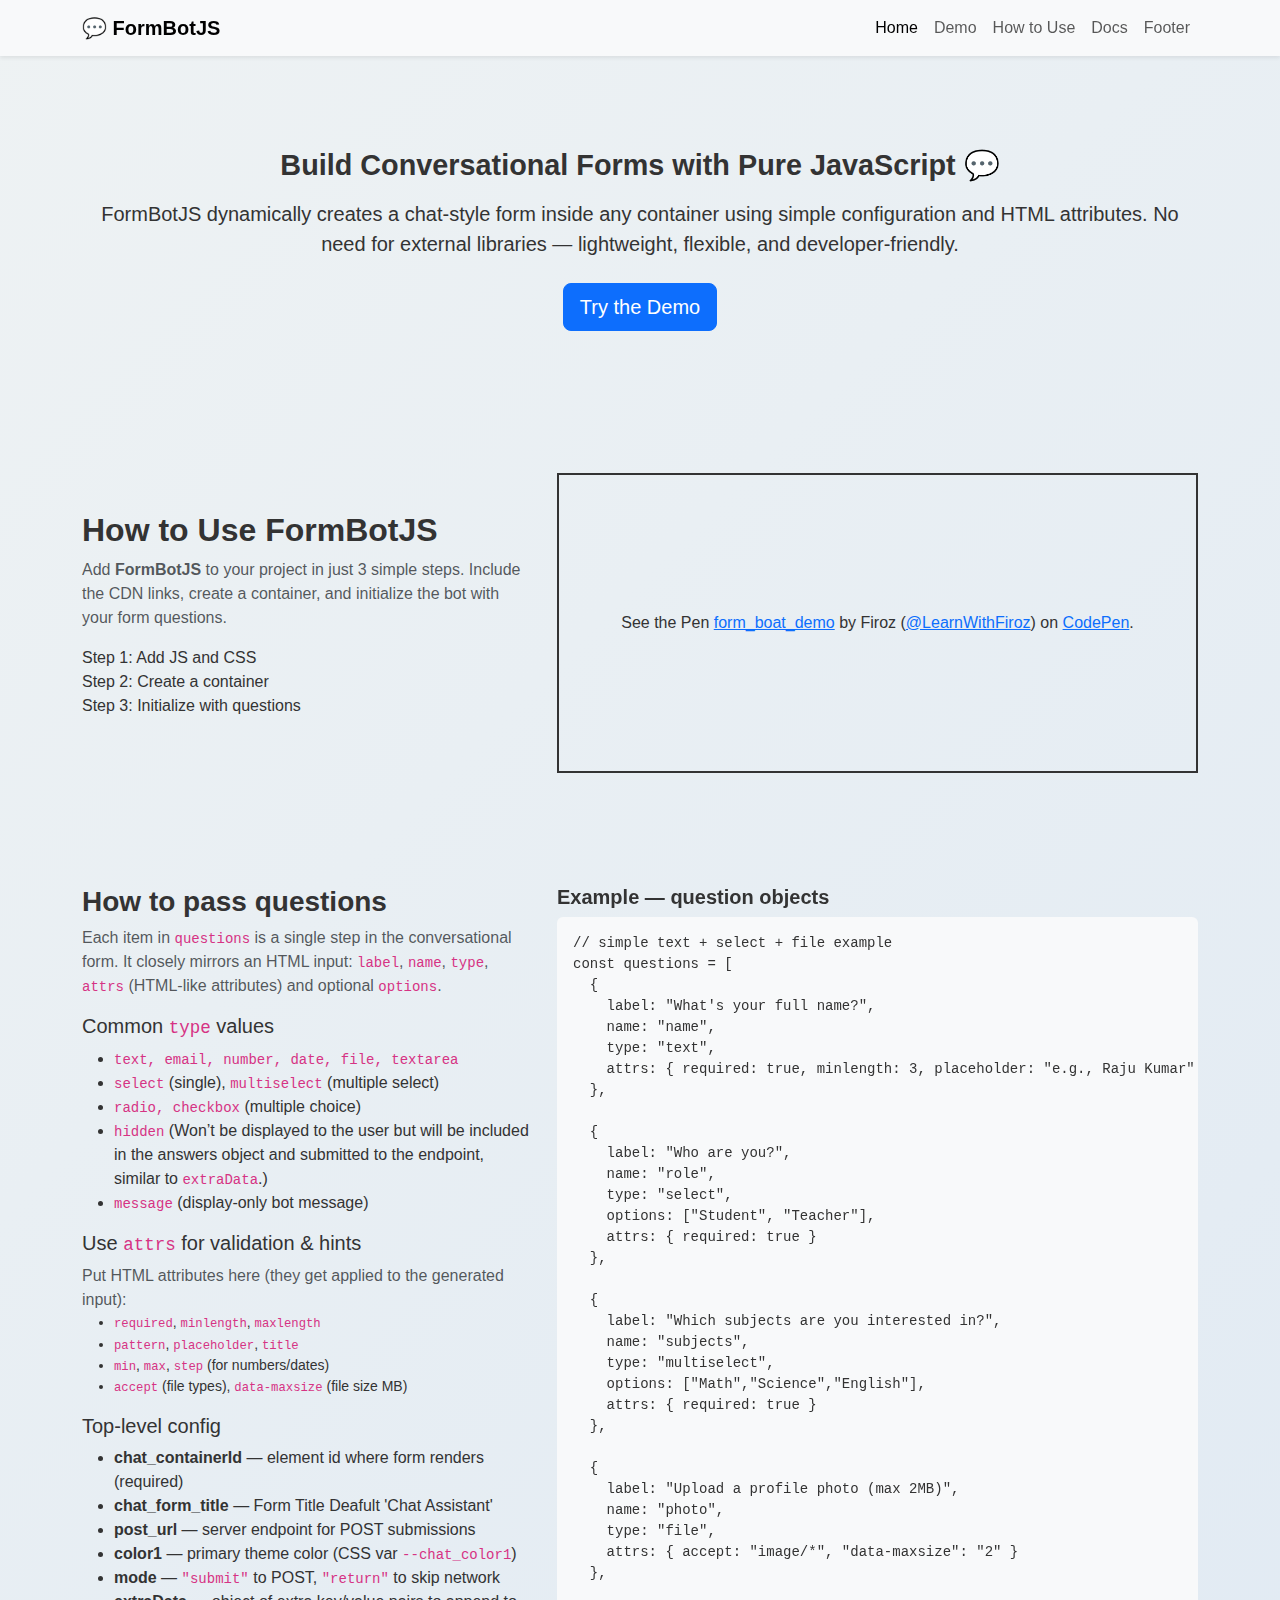
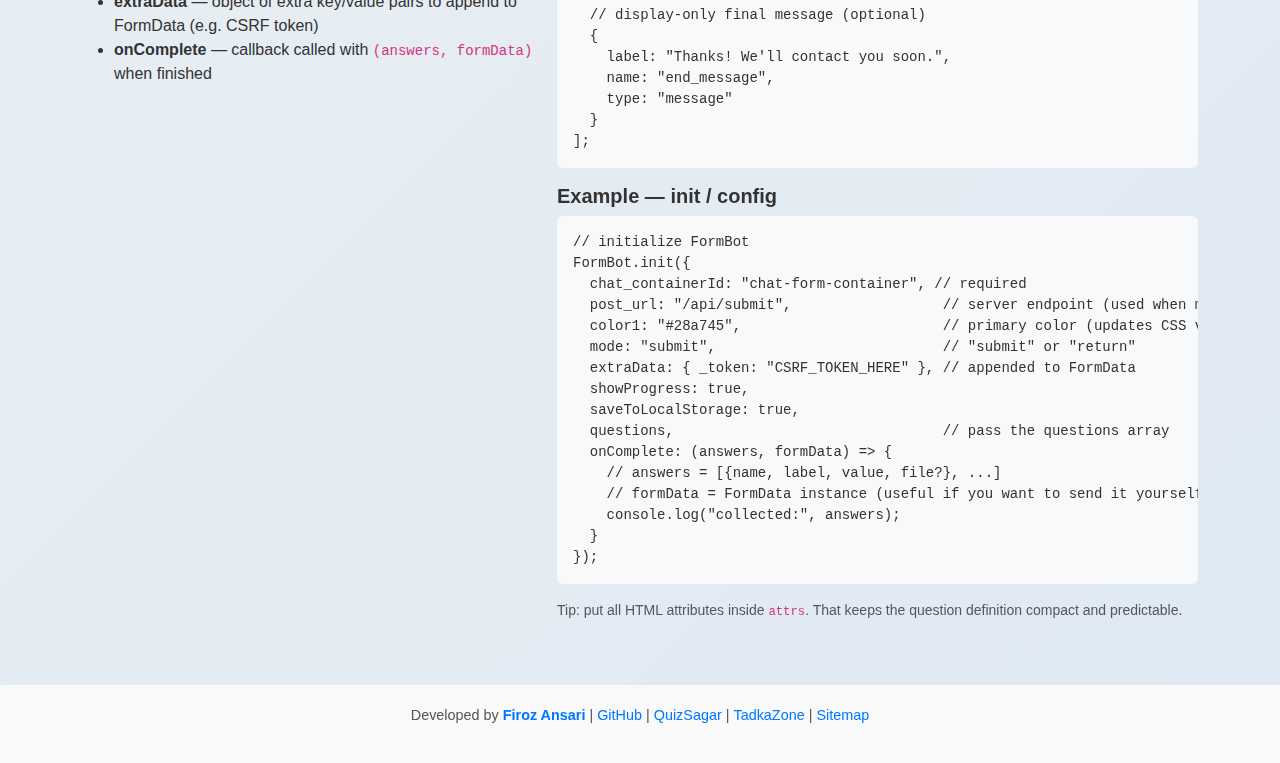
<file: index.html>
<!DOCTYPE html>
<html lang="en">

<head>
  <meta charset="UTF-8" />
  <meta name="google-site-verification" content="6sxS9BeeG2LNNqPTJxZTiXTBvNHm1Hw3xsVEI2iYX1c" />
  <meta name="viewport" content="width=device-width, initial-scale=1.0" />

  <title>FormBotJS – Conversational Form Builder for Websites</title>

  <!-- ✅ SEO Meta Tags -->
  <meta name="description"
    content="FormBotJS is a lightweight JavaScript conversational form builder that makes data collection interactive and user-friendly. Easily embed it with a few lines of code and collect form data in chat style." />
  <meta name="keywords"
    content="FormBotJS, conversational form, form builder, chat form, JavaScript form, HTML form chatbot, interactive form, bootstrap chat form, formbot js, tutizo formbot" />
  <meta name="author" content="Firoz Ansari" />
  <meta name="robots" content="index, follow" />
  <meta name="language" content="English" />
  <meta name="theme-color" content="#28a745" />

  <!-- ✅ Open Graph / Social Meta Tags -->
  <meta property="og:title" content="FormBotJS – Conversational Form Builder" />
  <meta property="og:description"
    content="Create beautiful, interactive chat-based forms for your website using FormBotJS. Easy setup. No dependencies." />
  <meta property="og:url" content="https://formbotjs.tutizo.com/" />
  <meta property="og:image" content="https://formbotjs.tutizo.com/assets/formbot-preview.png" />
  <meta property="og:type" content="website" />

  <!-- ✅ Twitter Card -->
  <meta name="twitter:card" content="summary_large_image" />
  <meta name="twitter:title" content="FormBotJS – Conversational Form Builder" />
  <meta name="twitter:description"
    content="Make your web forms smarter and more engaging with FormBotJS – a lightweight chat-style form builder." />
  <meta name="twitter:image" content="https://formbotjs.tutizo.com/assets/formbot-preview.png" />

  <!-- ✅ Canonical URL -->
  <link rel="canonical" href="https://formbotjs.tutizo.com/" />

  <!-- ✅ Favicon -->
  <link rel="icon" href="assets/favicon/favicon.ico" type="image/x-icon" />
  <link rel="apple-touch-icon" sizes="180x180" href="assets/favicon/apple-touch-icon.png">
  <link rel="icon" type="image/png" sizes="32x32" href="assets/favicon/favicon-32x32.png">
  <link rel="icon" type="image/png" sizes="16x16" href="assets/favicon/favicon-16x16.png">
  <link rel="manifest" href="assets/favicon/site.webmanifest">

  <!-- ✅ Styles -->
  <link href="https://cdn.jsdelivr.net/npm/bootstrap@5.3.3/dist/css/bootstrap.min.css" rel="stylesheet">
  <link rel="stylesheet" href="src/formbot.min.css" />
  <!-- ✅ Your component stylesheet -->
  <link rel="stylesheet" href="assets/index.min.css" />

</head>

<body data-bs-spy="scroll" data-bs-target=".navbar" data-bs-offset="70">
  <nav class="navbar navbar-expand-lg navbar-light bg-light fixed-top shadow-sm">
    <div class="container">
      <a class="navbar-brand fw-bold" href="#">💬 FormBotJS</a>
      <button class="navbar-toggler" type="button" data-bs-toggle="collapse" data-bs-target="#navbarNav">
        <span class="navbar-toggler-icon"></span>
      </button>
      <div class="collapse navbar-collapse" id="navbarNav">
        <ul class="navbar-nav ms-auto">
          <li class="nav-item">
            <a class="nav-link active" aria-current="page" href="#intro">Home</a>
          </li>
          <li class="nav-item">
            <a class="nav-link" href="#chat-section">Demo</a>
          </li>
          <li class="nav-item">
            <a class="nav-link" href="#how_to_use">How to Use</a>
          </li>
          <li class="nav-item">
            <a class="nav-link" href="#docs-questions">Docs</a>
          </li>
          <li class="nav-item">
            <a class="nav-link" href="#footer">Footer</a>
          </li>
        </ul>
      </div>

    </div>
  </nav>


  <!-- <section class="hero-section" id="intro">
    <div class="container">
      <h2>Create Conversational Forms in Minutes.</h2>
      <p class="mb-4">Easily collect user data using a chat-style form interface. 100% JS-based and developer friendly.
      </p>
      <button class="btn btn-demo" id="startDemoBtn">Try Demo</button>
    </div>
  </section> -->
  <section class="hero-section" id="intro">
    <div class="container text-center py-5">
      <h2 class="fw-bold mb-3">Build Conversational Forms with Pure JavaScript 💬</h2>
      <p class="lead mb-4">
        FormBotJS dynamically creates a chat-style form inside any container using simple configuration and HTML
        attributes.
        No need for external libraries — lightweight, flexible, and developer-friendly.
      </p>
      <a href="#chat-section" class="btn btn-primary btn-lg" id="startDemoBtn">Try the Demo</a>
    </div>
  </section>



  <section id="chat-section" class="container my-4">
    <div class="row align-items-center text-center text-md-start">
      <!-- Right: Chat Form -->
      <div class="col-12 col-md-5">

        <div id="chat-form-container" class="border rounded p-3 bg-white shadow-sm"></div>
        <p class="p-1 fst-italic small text-muted">
          This form is only for demonstration purposes; we don't collect any data as the endpoint is just for testing.
        </p>
      </div>


      <!-- Middle: Arrow -->
      <div class="col-12 col-md-2 text-center my-3 my-md-0">
        <div class="arrow-display">
          <span class="display-6 d-none d-md-inline">⬅</span>
          <span class="display-6 d-inline d-md-none">⬆</span>
        </div>
      </div>
      <!-- Left: Traditional form -->
      <div class="col-12 col-md-5 mb-4 mb-md-0" style="
    max-height: 450px;
    overflow: auto;
">
        <form id="traditional-form" class="p-3 border rounded bg-light shadow-sm">
          <div class="mb-3">
            <label class="form-label">What’s your full name?</label>
            <input type="text" name="name" class="form-control" required minlength="3" placeholder="e.g., Raju" />
          </div>

          <div class="mb-3">
            <label class="form-label">What’s your email?</label>
            <input type="email" name="email" class="form-control" required placeholder="e.g., raju@xyz.com" />
          </div>

          <div class="mb-3">
            <label class="form-label">What’s your birthdate?</label>
            <input type="date" name="dob" class="form-control" required />
          </div>

          <div class="mb-3">
            <label class="form-label d-block">Select your gender:</label>
            <div class="form-check form-check-inline">
              <input class="form-check-input" type="radio" name="gender" value="Male" required />
              <label class="form-check-label">Male</label>
            </div>
            <div class="form-check form-check-inline">
              <input class="form-check-input" type="radio" name="gender" value="Female" required />
              <label class="form-check-label">Female</label>
            </div>
            <div class="form-check form-check-inline">
              <input class="form-check-input" type="radio" name="gender" value="Other" required />
              <label class="form-check-label">Other</label>
            </div>
          </div>

          <div class="mb-3">
            <label class="form-label">Favorite subjects:</label>
            <select name="fav_sub" class="form-select" multiple required>
              <option value="Math">Math</option>
              <option value="English">English</option>
              <option value="Science">Science</option>
            </select>
          </div>

          <div class="mb-3">
            <label class="form-label">📷 Upload your profile photo (max 2MB):</label>
            <input type="file" name="photo" class="form-control" required accept="image/*" data-maxsize="2" />
          </div>

          <button type="submit" class="btn btn-primary w-100">Submit</button>
        </form>
      </div>


    </div>
  </section>

  <!-- how to use -->
  <section class="container py-5" id="how_to_use">
    <div class="row align-items-center">
      <!-- LEFT SIDE -->
      <div class="col-md-5 mb-4 mb-md-0">
        <h2 class="fw-bold">How to Use FormBotJS</h2>
        <p class="text-muted">
          Add <strong>FormBotJS</strong> to your project in just 3 simple steps.
          Include the CDN links, create a container, and initialize the bot with your form questions.
        </p>

        <ul class="list-unstyled">
          <li>Step 1: Add JS and CSS</li>
          <li>Step 2: Create a container</li>
          <li>Step 3: Initialize with questions</li>
        </ul>
      </div>

      <!-- RIGHT SIDE -->
      <div class="col-md-7">
        <p class="codepen" data-height="300" data-default-tab="html,result" data-slug-hash="JoGmaEL"
          data-pen-title="form_boat_demo" data-user="LearnWithFiroz"
          style="height: 300px; box-sizing: border-box; display: flex; align-items: center; justify-content: center; border: 2px solid; margin: 1em 0; padding: 1em;">
          <span>See the Pen <a href="https://codepen.io/LearnWithFiroz/pen/JoGmaEL">
              form_boat_demo</a> by Firoz (<a href="https://codepen.io/LearnWithFiroz">@LearnWithFiroz</a>)
            on <a href="https://codepen.io">CodePen</a>.</span>
        </p>
        <script async src="https://public.codepenassets.com/embed/index.js"></script>
      </div>
    </div>
  </section>
  <section id="docs-questions" class="container py-5">
    <div class="row g-4">
      <div class="col-lg-5">
        <h3 class="fw-bold">How to pass questions</h3>
        <p class="text-muted">
          Each item in <code>questions</code> is a single step in the conversational form.
          It closely mirrors an HTML input: <code>label</code>, <code>name</code>, <code>type</code>,
          <code>attrs</code> (HTML-like attributes) and optional <code>options</code>.
        </p>

        <h5 class="mt-3">Common <code>type</code> values</h5>
        <ul>
          <li><code>text, email, number, date, file, textarea</code></li>
          <li><code>select</code> (single), <code>multiselect</code> (multiple select)</li>
          <li><code>radio, checkbox</code> (multiple choice)</li>
          <li><code>hidden</code> (Won’t be displayed to the user but will be included in the answers object and
            submitted to the endpoint, similar to <code>extraData</code>.)</li>

          <li><code>message</code> (display-only bot message)</li>
        </ul>
        <h5 class="mt-3">Use <code>attrs</code> for validation & hints</h5>
        <p class="text-muted mb-0">
          Put HTML attributes here (they get applied to the generated input):
        </p>
        <ul class="small">
          <li><code>required</code>, <code>minlength</code>, <code>maxlength</code></li>
          <li><code>pattern</code>, <code>placeholder</code>, <code>title</code></li>
          <li><code>min</code>, <code>max</code>, <code>step</code> (for numbers/dates)</li>
          <li><code>accept</code> (file types), <code>data-maxsize</code> (file size MB)</li>
        </ul>

        <h5 class="mt-3">Top-level config</h5>
        <ul>
          <li><strong>chat_containerId</strong> — element id where form renders (required)</li>
          <li><strong>chat_form_title</strong> — Form Title Deafult 'Chat Assistant'</li>
          <li><strong>post_url</strong> — server endpoint for POST submissions</li>
          <li><strong>color1</strong> — primary theme color (CSS var <code>--chat_color1</code>)</li>
          <li><strong>mode</strong> — <code>"submit"</code> to POST, <code>"return"</code> to skip network</li>
          <li><strong>extraData</strong> — object of extra key/value pairs to append to FormData (e.g. CSRF token)</li>
          <li><strong>onComplete</strong> — callback called with <code>(answers, formData)</code> when finished</li>
          <!-- <li><strong>showProgress</strong> — boolean to show “Question x of y” (optional)</li> -->
          <!-- <li><strong>saveToLocalStorage</strong> — boolean to persist partial answers (optional)</li> -->
        </ul>
      </div>

      <div class="col-lg-7">
        <h5 class="fw-semibold">Example — question objects</h5>
        <pre class="bg-light p-3 rounded"><code>// simple text + select + file example
const questions = [
  {
    label: "What's your full name?",
    name: "name",
    type: "text",
    attrs: { required: true, minlength: 3, placeholder: "e.g., Raju Kumar" }
  },

  {
    label: "Who are you?",
    name: "role",
    type: "select",
    options: ["Student", "Teacher"],
    attrs: { required: true }
  },

  {
    label: "Which subjects are you interested in?",
    name: "subjects",
    type: "multiselect",
    options: ["Math","Science","English"],
    attrs: { required: true }
  },

  {
    label: "Upload a profile photo (max 2MB)",
    name: "photo",
    type: "file",
    attrs: { accept: "image/*", "data-maxsize": "2" }
  },

  // display-only final message (optional)
  {
    label: "Thanks! We'll contact you soon.",
    name: "end_message",
    type: "message"
  }
];</code></pre>

        <h5 class="fw-semibold mt-3">Example — init / config</h5>
        <pre class="bg-light p-3 rounded"><code>// initialize FormBot
FormBot.init({
  chat_containerId: "chat-form-container", // required
  post_url: "/api/submit",                  // server endpoint (used when mode === "submit")
  color1: "#28a745",                        // primary color (updates CSS var)
  mode: "submit",                           // "submit" or "return"
  extraData: { _token: "CSRF_TOKEN_HERE" }, // appended to FormData
  showProgress: true,
  saveToLocalStorage: true,
  questions,                                // pass the questions array
  onComplete: (answers, formData) => {
    // answers = [{name, label, value, file?}, ...]
    // formData = FormData instance (useful if you want to send it yourself)
    console.log("collected:", answers);
  }
});</code></pre>

        <p class="small text-muted mt-2">
          Tip: put all HTML attributes inside <code>attrs</code>. That keeps the question definition compact and
          predictable.
        </p>
      </div>
    </div>
  </section>





  <footer id="footer">
    <p>
      Developed by <a href="https://www.linkedin.com/in/hifiroz/" target="_blank"><strong>Firoz Ansari</strong></a> |
      <a href="https://github.com/connectwithfiroz/FormBotJS/" target="_blank">GitHub</a> |
      <a href="https://www.quizsagar.com/" target="_blank">QuizSagar</a> |
      <a href="https://tadkazone.com/" target="_blank">TadkaZone</a> |
      <a href="sitemap.xml" target="_blank">Sitemap</a>
    </p>
  </footer>

  <!-- ✅ Scripts -->
  <script src="https://cdn.jsdelivr.net/npm/bootstrap@5.3.3/dist/js/bootstrap.bundle.min.js"></script>
  <!-- <script src="src/formbot.js"></script> -->
  <script src="src/formbot.min.js"></script>

  <script>
    document.getElementById('startDemoBtn').addEventListener('click', () => {
      document.getElementById('chat-section').style.display = 'block';
      document.getElementById('startDemoBtn').style.display = 'none';

      // Initialize FormBot with questions
      const questions = [
        // hidden CSRF token field won't be shown to user
        {
          label: "CSRF Token",
          name: "_token",
          type: "hidden",
          attrs: { required: true, value: "jljlkjl" },
        },
        {
          label: "What’s your full name?",
          name: "name",
          type: "text",
          attrs: { required: true, minlength: 3, placeholder: "e.g., Raju" },
        },
        {
          label: "What’s your birthdate?",
          name: "dob",
          type: "date",
          attrs: { required: true },
        },
        {
          label: "Select your gender:",
          name: "gender",
          type: "radio",
          options: ["Male", "Female", "Other"],
          attrs: { required: true },
        },
        {
          label: "Favorite subjects:",
          name: "fav_sub",
          type: "multiselect",
          options: ["Math", "English", "Science"],
          attrs: { required: true },
        },
        {
          label: "📷 Upload your profile photo (max 2MB):",
          name: "photo",
          type: "file",
          attrs: { required: true, accept: "image/*", "data-maxsize": "2" },
        },
      ];

      FormBot.init({
        color1: "#28a745", //set custom primary color
        chat_form_title: "Enquiry Form", //set form title
        chat_containerId: "chat-form-container", //Where to render the chat form
        post_url: "https://your_endpoint.com/api/submit", //your form endpoint
        mode: "submit", //submit automatically or just collect data - 'submit' or 'return'. In case of 'return', onComplete callback will be triggered with collected data.
        questions,
        extraData: { _token: "YOUR_TOKEN_IF_AVAILABLE" },
        onComplete: (answers, formData) => {
          console.log("All answers:", answers);
          // you can also handle formData manually if needed
        },
      });
    });
  </script>
</body>

</html>
</file>
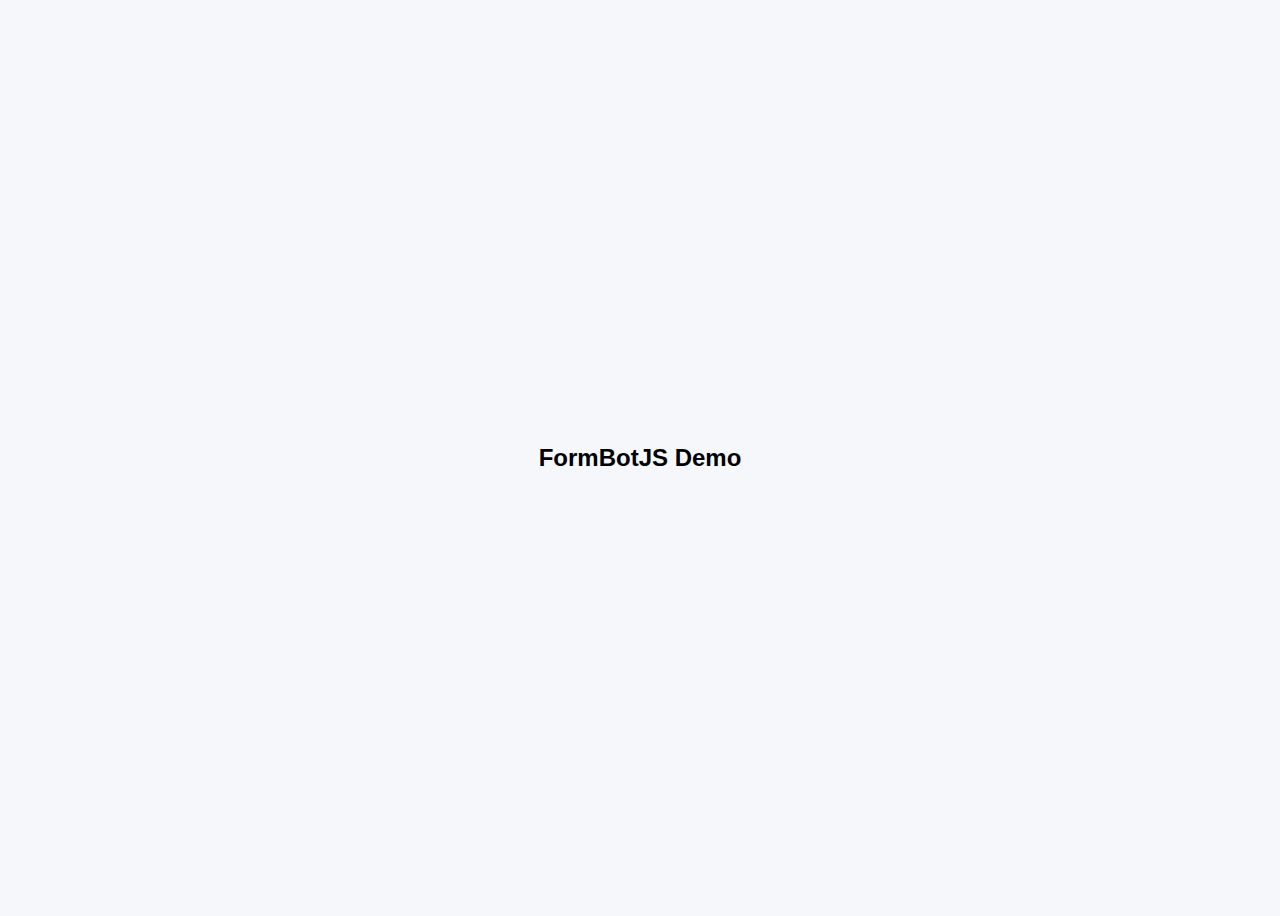
<file: demo/index.html>
<!DOCTYPE html>
<html lang="en">

<head>
    <meta charset="UTF-8" />
    <title>FormBotJS Demo</title>
    <style>
        body {
            font-family: Arial, sans-serif;
            background: #f5f7fa;
            display: flex;
            justify-content: center;
            align-items: center;
            height: 100vh;
            flex-direction: column;
        }
        #chat-form-container{
            max-height: 80vh;
        }
    </style>
    <link rel="stylesheet" href="../src/formboat.css" />
</head>

<body>
    <h2 style="text-align:center;">FormBotJS Demo</h2>
    <div id="chat-form-container"></div>
    <script src="../src/formboat.js"></script>
    <script>
        setTimeout(() => {
            // Example usage
            const questions = [
                {
                    label: "👋 What’s your full name?",
                    name: "name",
                    type: "text",
                    attrs: { required: true, minlength: 3 },
                },
                {
                    label: "📧 What’s your email?",
                    name: "email",
                    type: "email",
                    attrs: { required: true },
                },
                {
                    label: "🎂 What’s your birthdate?",
                    name: "dob",
                    type: "date",
                    attrs: { required: true },
                },
                {
                    label: "🧍‍♂️ Select your gender:",
                    name: "gender",
                    type: "radio",
                    options: ["Male", "Female", "Other"],
                    attrs: { required: true },
                },
                {
                    label: "Favourate subject:",
                    name: "fav_sub",
                    type: "multiselect",
                    options: ["Math", "English", "Other"],
                    attrs: { required: true },
                },
                {
                    label: "📷 Upload your profile photo (max 2MB):",
                    name: "photo",
                    type: "file",

                    attrs: { required: true, accept: "image/*", "data-maxsize": "2" },
                },
            ];
            ChatForm.init({
                chat_containerId: "chat-form-container",
                post_url: "https://example.com/api/submit",
                questions,
                onComplete: (data) => console.log("Collected:", data),
            });
        }, 1000);
    </script>
</body>

</html>
</file>
<file: src/formboat.css>
:root{
    --chat_color1: #0078ff;
}
.chat-box {
    width: 400px;
    /* margin: 30px auto; */
    border-radius: 10px;
    overflow: hidden;
    box-shadow: 0 0 10px rgba(0,0,0,0.1);
    font-family: Arial, sans-serif;
    transition: background 0.3s, color 0.3s;
}

.chat-header {
    display: flex;
    justify-content: space-between;
    align-items: center;
    /* padding: 0 15px; */
    background: var(--chat_color1);
    color: white;
    padding: 5px 3px;
}
.chat-header h6{
    margin-bottom: 0px;
    margin-left: 2px;
}

.chat-actions button {
    /* background: white; */
    color: var(--chat_color1);
    border: none;
    border-radius: 5px;
    /* padding: 1px 10px; */
    cursor: pointer;
    /* margin-left: 5px; */
    transition: 0.3s;
}
.chat-actions button:hover {
    opacity: 0.8;
}

.chat-messages {
    height: 300px;
    padding: 10px;
    overflow-y: auto;
    background: #f5f5f5;
}

#chat-input-area {
    display: flex;
    padding: 10px;
    border-top: 1px solid #ccc;
}
.light-theme #chat-input-area{
    background: #fff;
    color: #000;
}
.dark-theme #chat-input-area{
    background: #000;
    color: #fff;
}

#chat-input-wrapper {
    flex: 1;
    margin-right: 10px;
}

#send-btn {
    background: var(--chat_color1);
    color: white;
    border: none;
    border-radius: 5px;
    padding: 8px 12px;
    cursor: pointer;
}

.light-theme {
    background: white;
    color: black;
}
.dark-theme {
    background: #222;
    color: white;
}
.dark-theme .chat-header {
    background: #333;
}
.dark-theme .chat-actions button {
    background: #555;
    color: white;
}
.dark-theme .chat-messages {
    background: #111;
}

/* headera end */

#chat-container {
    height: 100%;
    /* min-height: 400px; */
    width: 100%;
    background: white;
    border-radius: 16px;
    box-shadow: 0 4px 12px rgba(0, 0, 0, 0.1);
    display: flex;
    flex-direction: column;
    overflow: hidden;
}

#chat-messages {
    flex: 1;
    padding: 16px;
    overflow-y: auto;
    display: flex;
    flex-direction: column;
}

.chat-bubble {
    padding: 10px 14px;
    border-radius: 16px;
    margin: 6px 0;
    max-width: 80%;
    word-wrap: break-word;
}

.light-theme .bot {
    background: #e9ecef;
    align-self: flex-start;
}
.dark-theme .bot {
    background: #333;
    align-self: flex-start;
}

.user {
    background: var(--chat_color1);
    color: white;
    align-self: flex-end;
}


/* new */
#chat-input-area {
  display: flex;
  align-items: center;
  padding: 0;
  gap: 8px; /* Optional: space between input and button */
  width: 100%;
  border-top: 1px solid #ddd;
}

#chat-input-wrapper {
  flex: 1; /* Takes all remaining space */
}

#chat-input {
  width: 100%;
  box-sizing: border-box;
  padding: 8px;
}

/* / */

#chat-input {
    flex: 1;
    border: none;
    padding: 12px;
    outline: none;
}

#send-btn {
    background: var(--chat_color1);
    color: white;
    border: none;
    padding: 8px 16px;
    cursor: pointer;
}

#send-btn:hover {
    background: #0069d9;
}

.option-buttons {
    display: flex;
    flex-wrap: wrap;
    gap: 8px;
    margin-top: 8px;
}

.option-btn {
    background: var(--chat_color1);
    color: white;
    border: none;
    border-radius: 12px;
    padding: 8px 12px;
    cursor: pointer;
}

.option-btn:hover {
    background: #0056b3;
}
.image-popup {
  display: none;
  position: fixed;
  z-index: 9999;
  left: 0; top: 0;
  width: 100%; height: 100%;
  background: rgba(0,0,0,0.8);
  justify-content: center;
  align-items: center;
}
.image-popup img {
  max-width: 80%;
  max-height: 80%;
  border-radius: 10px;
  box-shadow: 0 0 15px rgba(255,255,255,0.3);
}
.image-popup .close-btn {
  position: absolute;
  top: 20px;
  right: 40px;
  font-size: 30px;
  color: white;
  cursor: pointer;
}
.file-link {
  text-decoration: none;
  font-weight: bold;
}
.file-link:hover {
  text-decoration: underline;
}
</file>
<file: src/formbot.min.css>
:root{--chat_color1:#0078ff}.chat-box{width:400px;border-radius:10px;overflow:hidden;box-shadow:0 0 10px rgb(0 0 0 / .1);font-family:Arial,sans-serif;transition:background 0.3s,color 0.3s}.chat-header{display:flex;justify-content:space-between;align-items:center;background:var(--chat_color1);color:#fff;padding:6px 3px}.chat-header h6{margin-bottom:0;margin-left:2px}.chat-actions button{color:var(--chat_color1);border:none;border-radius:5px;cursor:pointer;transition:0.3s;padding:5px}.chat-actions button:hover{opacity:.8}.chat-messages{height:300px;padding:10px;overflow-y:auto;background:#f5f5f5}#chat-input-area{display:flex;padding:10px;border-top:1px solid #ccc}.light-theme #chat-input-area{background:#fff;color:#000}.dark-theme #chat-input-area{background:#000;color:#fff}#chat-input-wrapper{flex:1;margin-right:10px}#send-btn{background:var(--chat_color1);color:#fff;border:none;border-radius:5px;padding:8px 12px;cursor:pointer}.light-theme{background:#fff;color:#000}.dark-theme{background:#222;color:#fff}.dark-theme .chat-header{background:#333}.dark-theme .chat-actions button{background:#555;color:#fff}.dark-theme .chat-messages{background:#111}#chat-container{height:100%;width:100%;background:#fff;border-radius:16px;box-shadow:0 4px 12px rgb(0 0 0 / .1);display:flex;flex-direction:column;overflow:hidden}#chat-messages{flex:1;padding:16px;overflow-y:auto;display:flex;flex-direction:column}.chat-bubble{padding:10px 14px;border-radius:16px;margin:6px 0;max-width:80%;word-wrap:break-word}.light-theme .bot{background:#e9ecef;align-self:flex-start}.dark-theme .bot{background:#333;align-self:flex-start}.user{background:var(--chat_color1);color:#fff;align-self:flex-end}#chat-input-area{display:flex;align-items:center;padding:0;gap:8px;width:100%;border-top:1px solid #ddd}#chat-input-wrapper{flex:1}#chat-input{width:100%;box-sizing:border-box;padding:8px}#chat-input{flex:1;border:none;padding:12px;outline:none}#send-btn{background:var(--chat_color1);color:#fff;border:none;padding:8px 16px;cursor:pointer}#send-btn:hover{background:#0069d9}.option-buttons{display:flex;flex-wrap:wrap;gap:8px;margin-top:8px}.option-btn{background:var(--chat_color1);color:#fff;border:none;border-radius:12px;padding:8px 12px;cursor:pointer}.option-btn:hover{background:#0056b3}.image-popup{display:none;position:fixed;z-index:9999;left:0;top:0;width:100%;height:100%;background:rgb(0 0 0 / .8);justify-content:center;align-items:center}.image-popup img{max-width:80%;max-height:80%;border-radius:10px;box-shadow:0 0 15px rgb(255 255 255 / .3)}.image-popup .close-btn{position:absolute;top:20px;right:40px;font-size:30px;color:#fff;cursor:pointer}.file-link{text-decoration:none;font-weight:700}.file-link:hover{text-decoration:underline}
</file>
<file: assets/index.min.css>
html{scroll-behavior:smooth}body{background:linear-gradient(135deg,#eef2f3,#dfe9f3);min-height:100vh;font-family:'Poppins',sans-serif;color:#333;display:flex;flex-direction:column;padding-top:70px}header{background:var(--chat_color1,#0078ff);color:#fff;padding:1.5rem 0;text-align:center}header h1{font-weight:700;font-size:2rem}header p{margin:0;opacity:.9}.hero-section{text-align:center;padding:30px 15px}.hero-section h2{font-size:1.8rem;font-weight:600}.btn-demo{background:var(--chat_color1,#0078ff);color:#fff;border-radius:50px;padding:12px 25px;transition:all 0.3s ease}.btn-demo:hover{background:#0056cc;color:#fff}#chat-section{display:none;margin:20px auto}footer{text-align:center;padding:20px;font-size:.9rem;color:#555;background:#f9f9f9;margin-top:auto}footer a{color:var(--chat_color1,#0078ff);text-decoration:none;font-weight:500}footer a:hover{text-decoration:underline}#chat-form-container{height:60vh}
</file>
